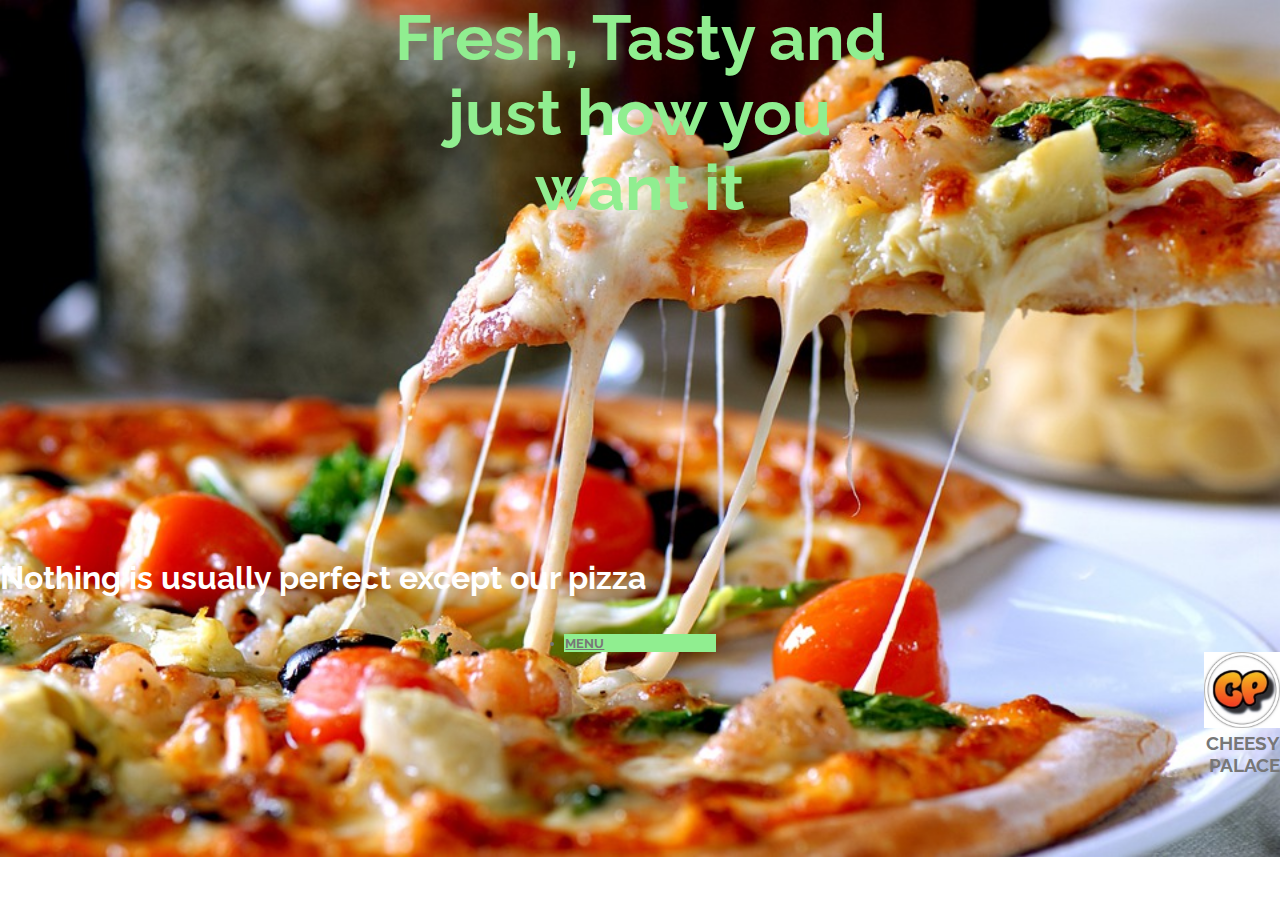
<file: index.html>
<!DOCTYPE html>
<html lang="en">

<head>
    <meta charset="UTF-8">
    <meta http-equiv="X-UA-Compatible" content="IE=edge">
    <meta name="viewport" content="width=device-width, initial-scale=1.0">
    <link href="css/styles.css" rel="stylesheet" type="text/css" media="all">
    <title>Chessy-Palace</title>
</head>

<body>
    <div class="box">
        <h1 id="color">Fresh, Tasty and <br>
            just how you <br> want it </h1>
    </div>

    <br>
    <h5>Nothing is usually perfect except our pizza</h5>
    <br><br>
    <button class="link">
        <ul>
            <li><a href="./html/menu.html">MENU</a></li>
        </ul>
    </button>

    <div class="logo">
        <img id="small" src="./Assets/logo.jpg" alt="#">
        <h3>CHEESY <br> PALACE</h3>
    </div>


</html>
</file>
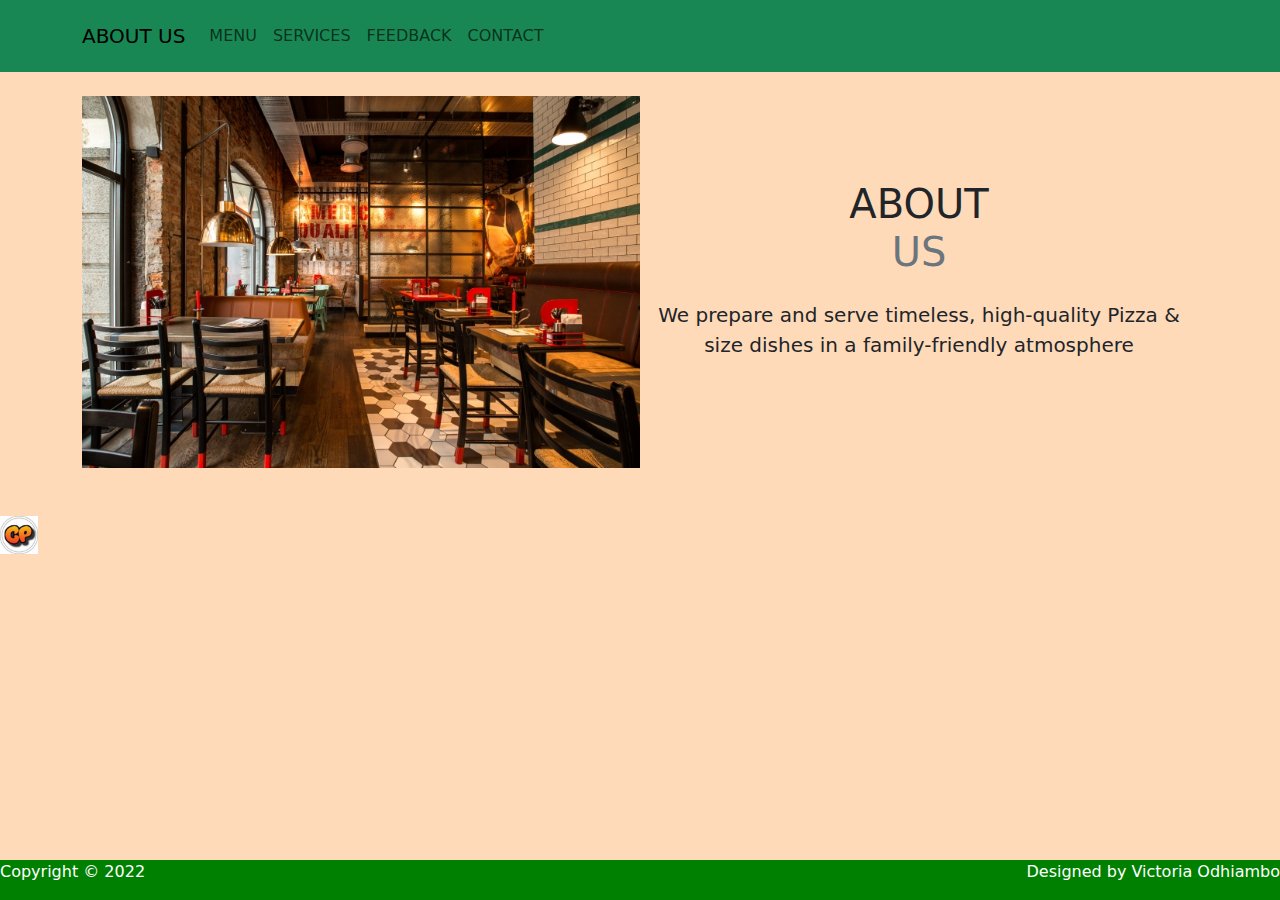
<file: html/About-us.html>
<!DOCTYPE html>
<html lang="en">

<head>
    <meta charset="UTF-8">
    <meta http-equiv="X-UA-Compatible" content="IE=edge">
    <meta name="viewport" content="width=device-width, initial-scale=1.0">
    <link rel="stylesheet" href="https://cdn.jsdelivr.net/npm/bootstrap@5.1.3/dist/css/bootstrap.min.css" />
    <link rel="stylesheet" href="https://cdn.jsdelivr.net/npm/bootstrap@5.1.3/dist/js/bootstrap.min.js" />
    <link rel="stylesheet" href="https://cdn.jsdelivr.net/npm/bootstrap-icons@1.3.0/font/bootstrap-icons.css">
    <link href="../css/about.css" rel="stylesheet" type="text/css" media="all" />
    <title>About Us</title>
</head>

<body>

    <nav class="navbar navbar-expand-lg navbar-success bg-success py-3 fixed-top">
        <div class="container">
            <a class="navbar-brand" href="About-us.html">ABOUT US</a>
            <button class="navbar-toggler" type="button" data-bs-toggle="collapse" data-bs-target="#navbarNavDropdown">
                <span class="navbar-toggler-icon bg-primary"></span>
            </button>

            <div class="collapse navbar-collapse" id="navbarNavDropdown">
                <ul class="navbar-nav">
                    <li class="nav-item active">
                        <a class="nav-link" href="menu.html">MENU</a>
                    </li>
                    <li class="nav-item">
                        <a class="nav-link" href="services.html">SERVICES</a>
                    </li>
                    <li class="nav-item">
                        <a class="nav-link" href="feedback.html">FEEDBACK</a>
                    </li>
                    <li class="nav-item">
                        <a class="nav-link" href="Contact-us.html">CONTACT </a>
                    </li>
                </ul>
            </div>
        </div>
    </nav>
    <br><br>


    <section class="bg-transparent text-dark p-5 text-center" text-sm-start>
        <div class="container">
            <div class="d-sm-flex align-items-center justify-content-between">
                <img class="img-fluid w-50" src="../Assets/About_Us.jpg" alt="#">
                <div>
                    <h1>ABOUT <br> <span class="text-secondary">US</span></h1>
                    <p class="lead my-4">
                        We prepare and serve timeless,
                        high-quality Pizza & size dishes in a family-friendly atmosphere
                    </p>

                </div>
            </div>
        </div>
    </section>

    <section>
        <div class="logo">
            <img id="logo" src="../Assets/logo.jpg" alt="">
        </div>
    </section>

    <footer>
        <p>Copyright &copy; 2022</p>
        <p>Designed by Victoria Odhiambo</p>
    </footer>
    <script src="https://cdn.jsdelivr.net/npm/bootstrap@5.0.2/dist/js/bootstrap.bundle.min.js"
        integrity="sha384-MrcW6ZMFYlzcLA8Nl+NtUVF0sA7MsXsP1UyJoMp4YLEuNSfAP+JcXn/tWtIaxVXM" crossorigin="anonymous">
    </script>
</body>



</html>
</file>
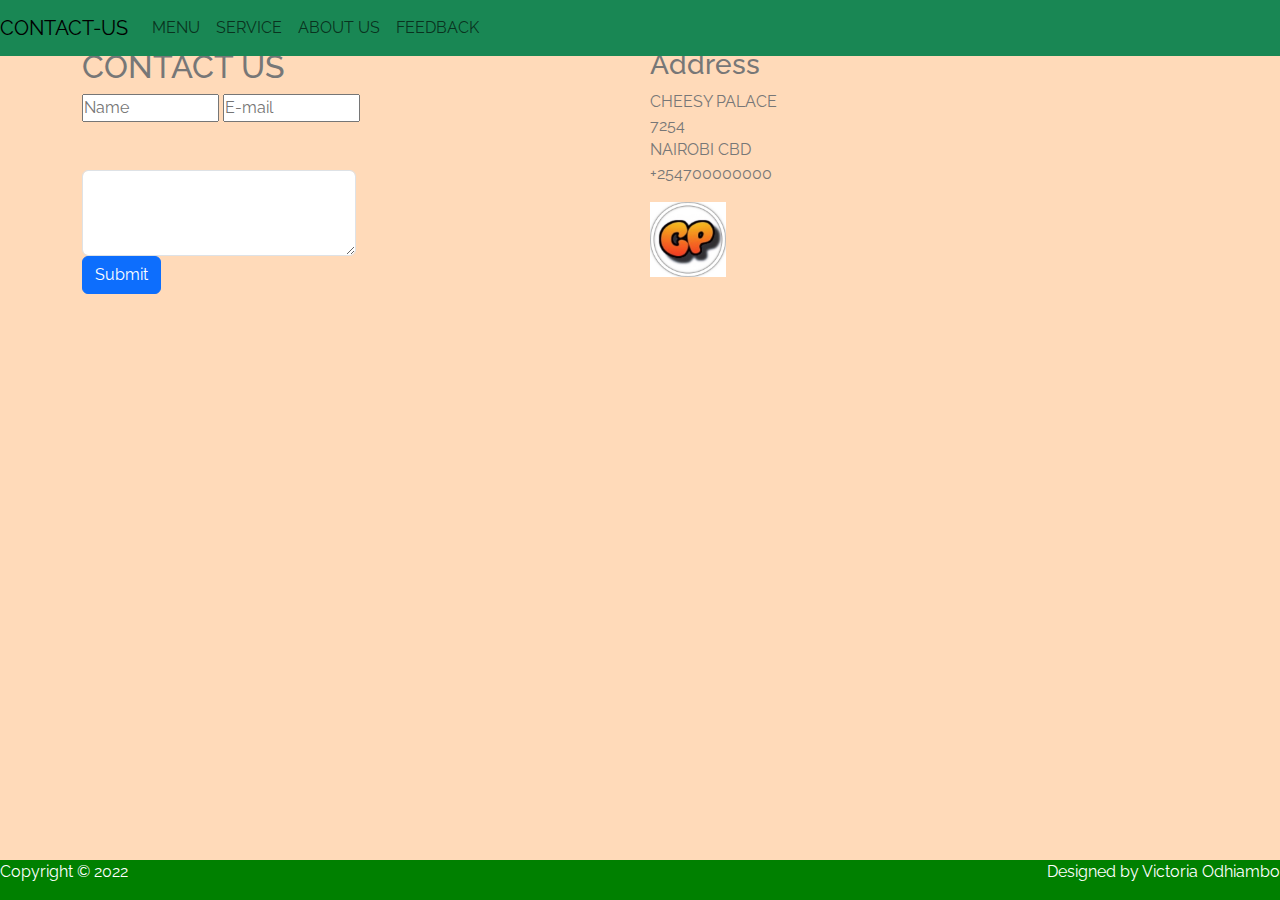
<file: html/Contact-us.html>
<!DOCTYPE html>
<html lang="en">

<head>
    <meta charset="UTF-8">
    <meta http-equiv="X-UA-Compatible" content="IE=edge">
    <meta name="viewport" content="width=device-width, initial-scale=1.0">
    <link rel="stylesheet" href="https://cdn.jsdelivr.net/npm/bootstrap@5.1.3/dist/css/bootstrap.min.css" />
    <link rel="stylesheet" href="https://cdn.jsdelivr.net/npm/bootstrap@5.1.3/dist/js/bootstrap.min.js" />
    <link rel="stylesheet" href="https://cdn.jsdelivr.net/npm/bootstrap-icons@1.3.0/font/bootstrap-icons.css">
    <link href="../css/contact.css" rel="stylesheet" type="text/css" media="all" />
    <title>Contact</title>
</head>

<body>
    <header>
        <nav class="navbar navbar-expand-lg navbar-success bg-success fixed-top">
            <a class="navbar-brand" href="Contact-us.html">CONTACT-US</a>
            <button class="navbar-toggler" type="button" data-bs-toggle="collapse" data-bs-target="#navbarNavDropdown">
                <span class="navbar-toggler-icon bg-primary"></span>
            </button>

            <div class="collapse navbar-collapse" id="navbarNavDropdown">
                <ul class="navbar-nav">
                    <li class="nav-item active">
                        <a class="nav-link" href="menu.html">MENU</a>
                    </li>
                    <li class="nav-item active">
                        <a class="nav-link" href="services.html">SERVICE</a>
                    </li>
                    <li class="nav-item">
                        <a class="nav-link" href="About-us.html">ABOUT US</a>
                    </li>
                    <li class="nav-item">
                        <a class="nav-link" href="feedback.html">FEEDBACK</a>
                    </li>
                </ul>
            </div>
        </nav>
    </header>
    <br> <br>

<section>

    <div class="container">
        <div class="box1">
            <h2>CONTACT US</h2>

            <form name="contact-form">

                <input type="text" class="input w-25" name="NAME" id="Name" placeholder="Name">


                <input type="email" class="input w-25" name="EMAIL" id="email" placeholder="E-mail">

                <div class="form-group has-feedback mt-5">
                    <textarea class="form-control textarea input w-50" rows="3" name="MESSAGE" id="Message"
                        placeholder="Your message here...">
                    </textarea>
                </div>
                <button type="submit" id="submitButton" class="btn btn-primary">Submit</button>
            </form>
        </div>



        <div class="box2">
            <h3>Address</h3>
            <p>
                CHEESY PALACE <br>
                7254 <br>
                NAIROBI CBD <br>
                +254700000000
            </p>
            <div class="logo">
                <img id="logo" src="../Assets/logo.jpg" alt="">
            </div>
            <br> <br> <br>
        </div>

    </div>

</section>
    <footer>
        <p>Copyright &copy; 2022</p>
        <p>Designed by Victoria Odhiambo</p>
    </footer>

    <script src="https://cdn.jsdelivr.net/npm/bootstrap@5.0.2/dist/js/bootstrap.bundle.min.js"
        integrity="sha384-MrcW6ZMFYlzcLA8Nl+NtUVF0sA7MsXsP1UyJoMp4YLEuNSfAP+JcXn/tWtIaxVXM" crossorigin="anonymous">
    </script>
</body>

</html>
</file>
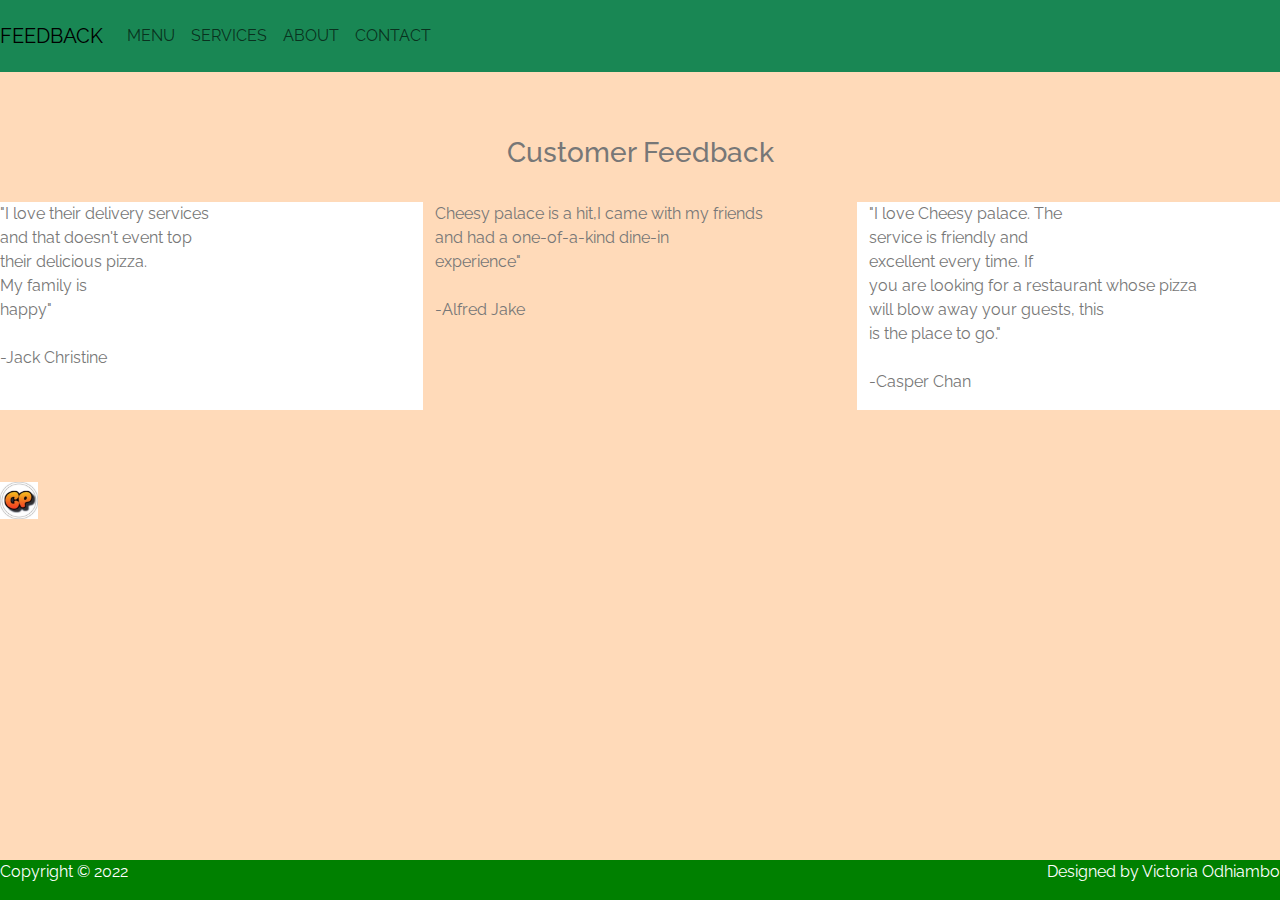
<file: html/feedback.html>
<!DOCTYPE html>
<html lang="en">

<head>
  <meta charset="UTF-8">
  <meta http-equiv="X-UA-Compatible" content="IE=edge">
  <meta name="viewport" content="width=device-width, initial-scale=1.0">
  <link rel="stylesheet" href="https://cdn.jsdelivr.net/npm/bootstrap@5.1.3/dist/css/bootstrap.min.css" />
  <link rel="stylesheet" href="https://cdn.jsdelivr.net/npm/bootstrap@5.1.3/dist/js/bootstrap.min.js" />
  <link rel="stylesheet" href="https://cdn.jsdelivr.net/npm/bootstrap-icons@1.3.0/font/bootstrap-icons.css">
  <link href="../css/feedback.css" rel="stylesheet" type="text/css" media="all" />
  <title>feedback</title>
</head>

<body>

  <nav class="navbar navbar-expand-lg navbar-success bg-success py-3 fixed-top">
    <a class="navbar-brand" href="feedback.html">FEEDBACK</a>
    <button class="navbar-toggler" type="button" data-bs-toggle="collapse" data-bs-target="#navbarNavDropdown">
      <span class="navbar-toggler-icon bg-primary"></span>
    </button>

    <div class="collapse navbar-collapse" id="navbarNavDropdown">
      <ul class="navbar-nav">
        <li class="nav-item active">
          <a class="nav-link" href="menu.html">MENU</a>
        </li>
        <li class="nav-item">
          <a class="nav-link" href="services.html">SERVICES</a>
        </li>
        <li class="nav-item">
          <a class="nav-link" href="About-us.html">ABOUT</a>
        </li>
        <li class="nav-item">
          <a class="nav-link" href="Contact-us.html">CONTACT </a>
        </li>
      </ul>
    </div>
  </nav>
  <br> <br>

  <section>
    <div class="DDP row g-4">
      <h3>Customer Feedback</h3>
      <div id="box1" class="design col-sm-4">
        <p>"I love their delivery services <br> and that doesn't event top <br>
          their delicious pizza. <br> My family is <br> happy"
          <br><br>
          -Jack Christine
        </p>
      </div>
      <br>
      <div id="box2" class="col-sm-4">
        <p>Cheesy palace is a hit,I came with my friends <br>
          and had a one-of-a-kind dine-in <br> experience"
          <br><br>
          -Alfred Jake
        </p>
      </div>
      <br>
      <div id="box3" class="col-sm-4">
        <p>"I love Cheesy palace. The <br> service is friendly and <br> excellent every time.
          If <br> you are looking for a restaurant whose pizza <br> will blow away
          your guests, this <br> is the place to go."
          <br><br>
          -Casper Chan
        </p>
      </div>
    </div>
    <br><br><br>
    <div class="logo">
      <img id="logo" src="../Assets/logo.jpg" alt="">
    </div>
    <br> <br>
  </section>
  <footer>
    <p>Copyright &copy; 2022</p>
    <p>Designed by Victoria Odhiambo</p>
  </footer>
  <script src="https://cdn.jsdelivr.net/npm/bootstrap@5.0.2/dist/js/bootstrap.bundle.min.js"
    integrity="sha384-MrcW6ZMFYlzcLA8Nl+NtUVF0sA7MsXsP1UyJoMp4YLEuNSfAP+JcXn/tWtIaxVXM" crossorigin="anonymous">
  </script>
</body>

</html>
</file>
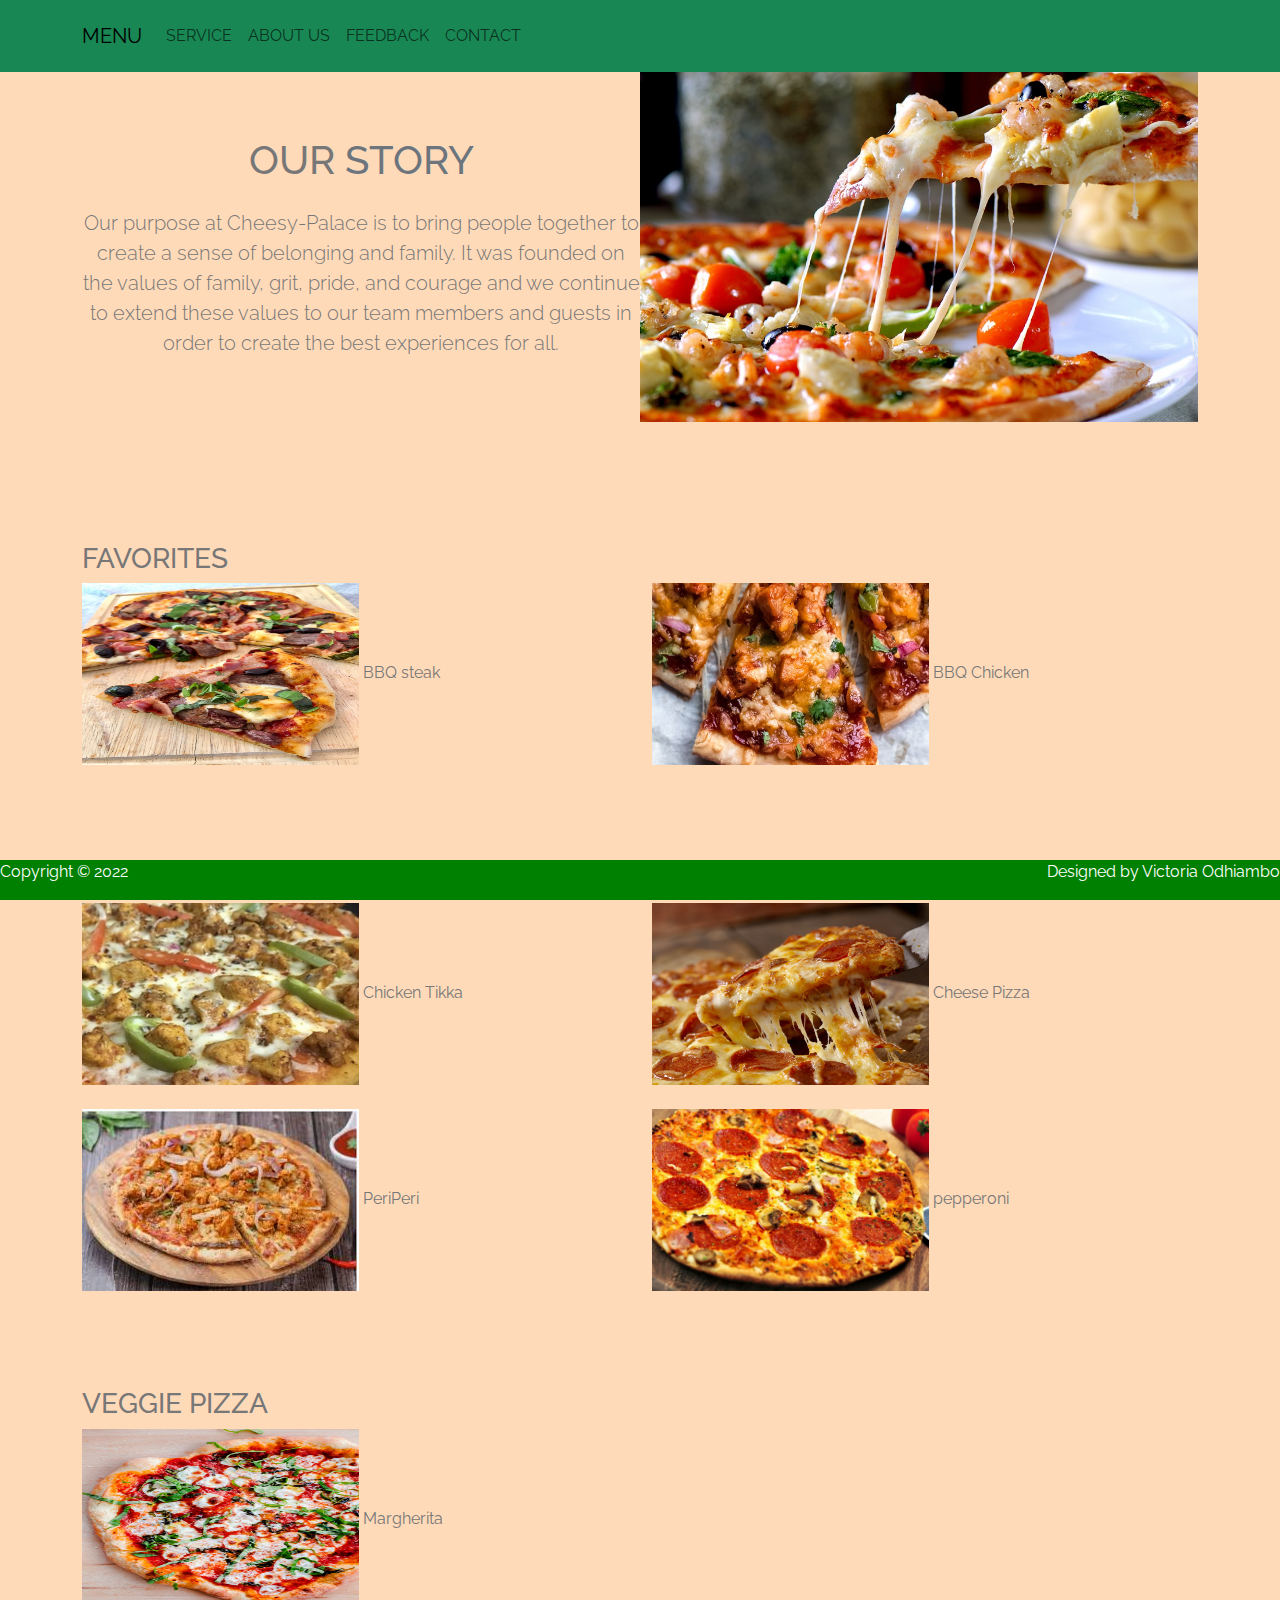
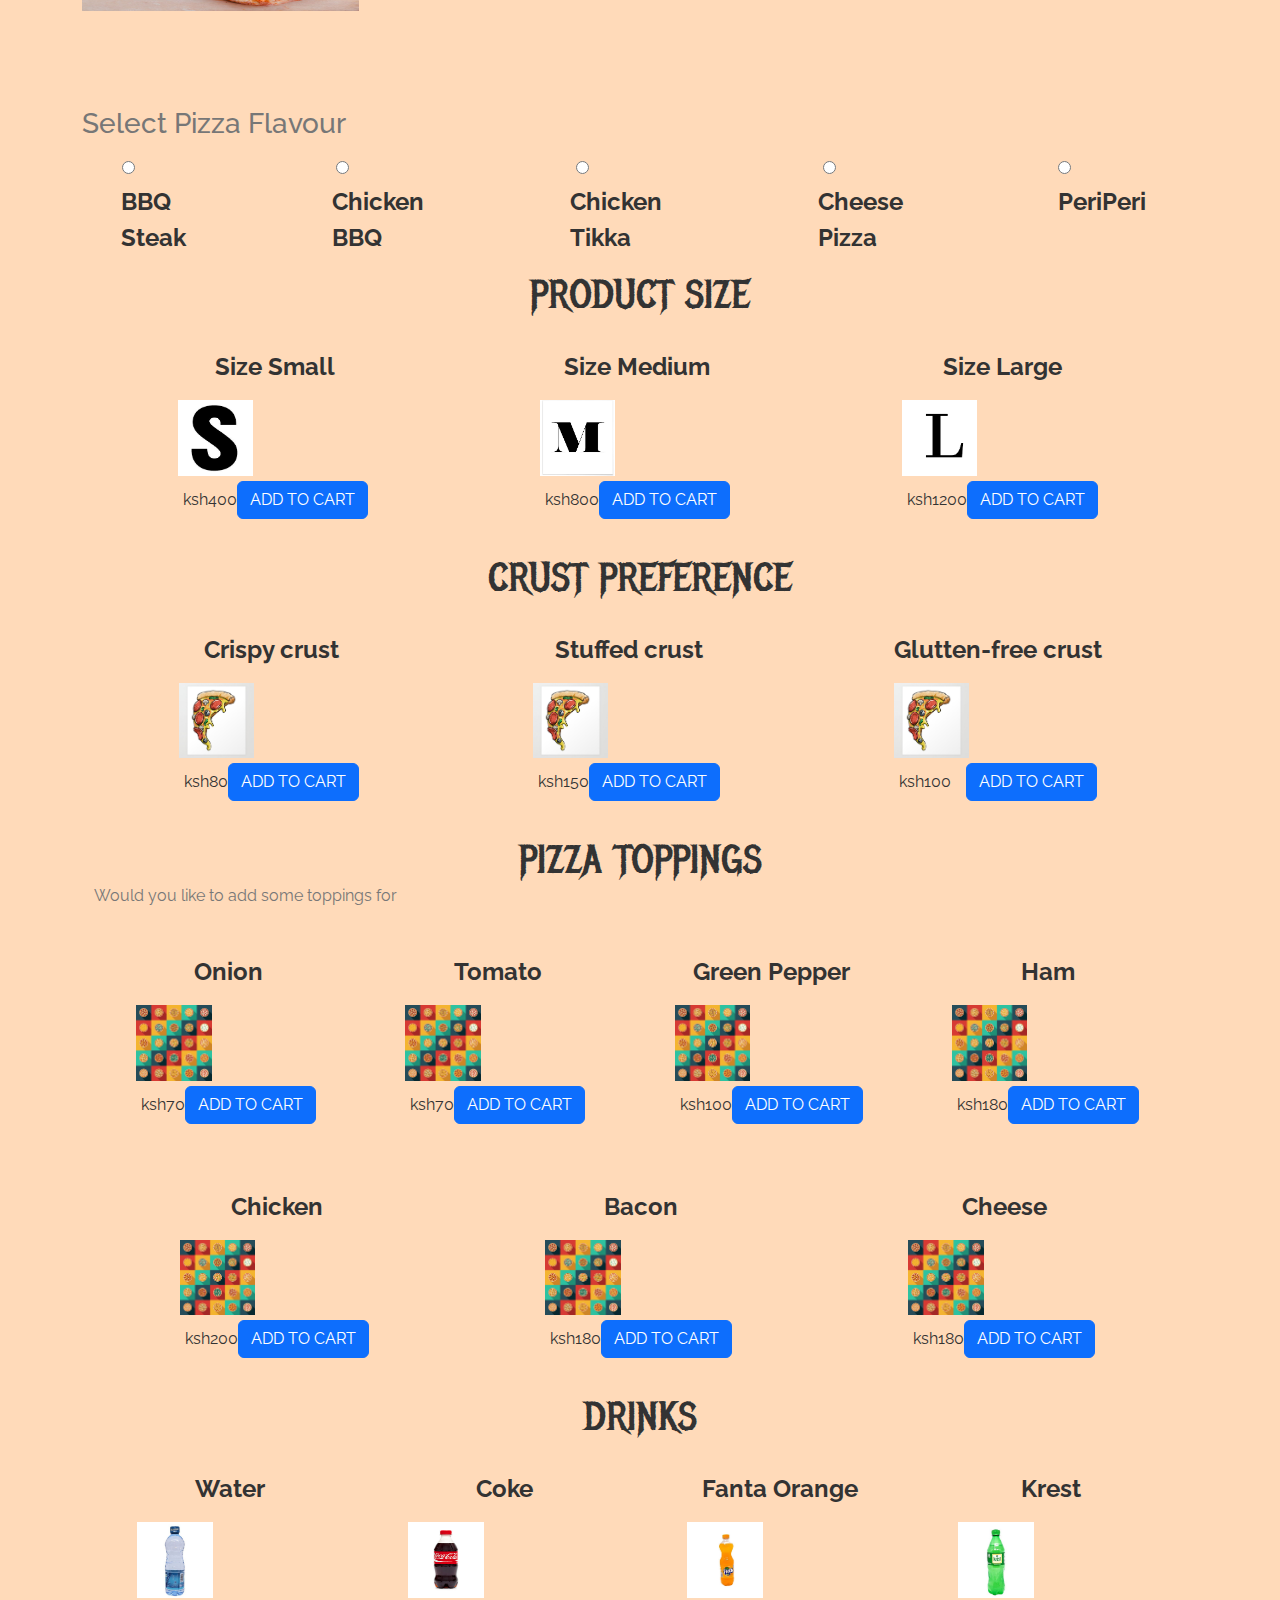
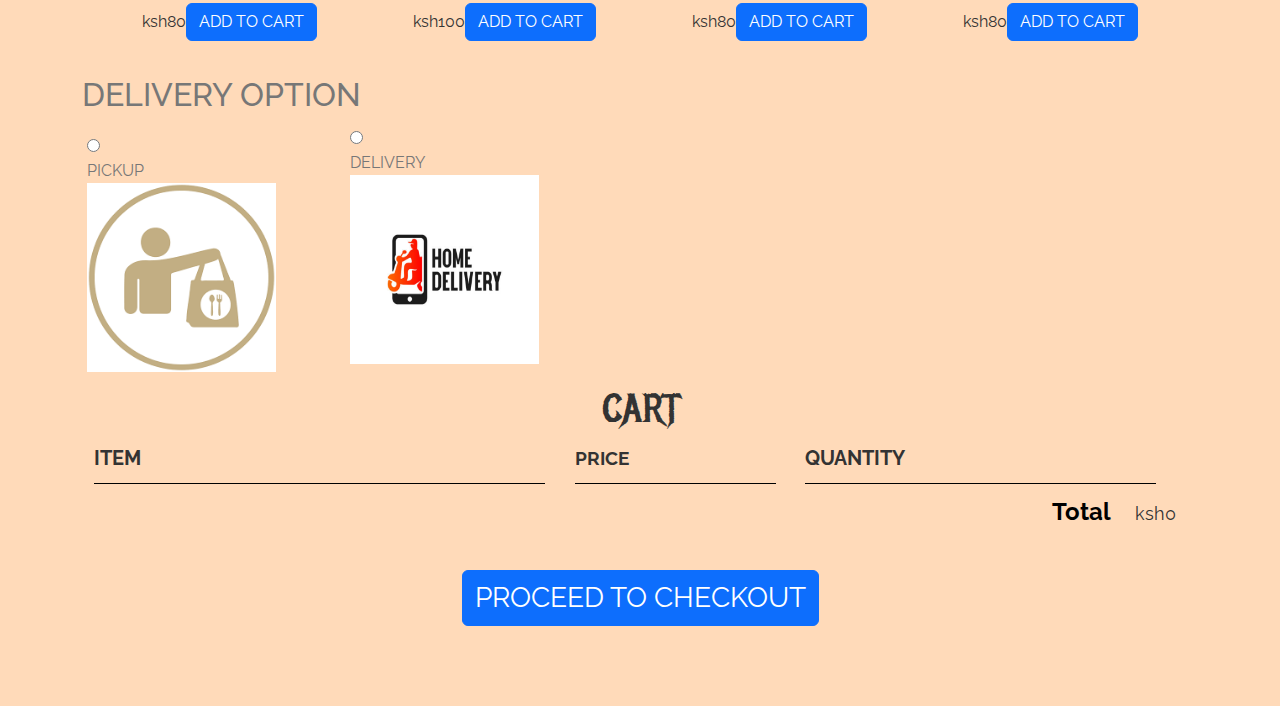
<file: html/menu.html>
<!DOCTYPE html>
<html lang="en">

<head>
    <meta charset="UTF-8" />
    <meta http-equiv="X-UA-Compatible" content="IE=edge" />
    <meta name="viewport" content="width=device-width, initial-scale=1.0" />
    <link rel="stylesheet" href="https://cdn.jsdelivr.net/npm/bootstrap@5.1.3/dist/css/bootstrap.min.css" />
    <link rel="stylesheet" href="https://cdn.jsdelivr.net/npm/bootstrap@5.1.3/dist/js/bootstrap.min.js" />
    <link rel="stylesheet" href="https://cdn.jsdelivr.net/npm/bootstrap-icons@1.3.0/font/bootstrap-icons.css">
    <link href="../css/menu.css" rel="stylesheet" type="text/css" media="all" />
    <title>Menu</title>
</head>

<body>
    <!-- Navigation Bar -->
    <nav class="navbar navbar-expand-lg navbar-success bg-success py-3 fixed-top">
       <div class="container">
        <a class="navbar-brand" href="menu.html">MENU</a>
        <button class="navbar-toggler" type="button" data-bs-toggle="collapse" data-bs-target="#navbarNavDropdown">
            <span class="navbar-toggler-icon bg-primary"></span>
        </button>
        <div class="collapse navbar-collapse" id="navbarNavDropdown">
            <ul class="navbar-nav">
                <li class="nav-item active">
                    <a class="nav-link" href="services.html">SERVICE</a>
                </li>
                <li class="nav-item">
                    <a class="nav-link" href="About-us.html">ABOUT US</a>
                </li>
                <li class="nav-item">
                    <a class="nav-link" href="feedback.html">FEEDBACK</a>
                </li>
                <li class="nav-item">
                    <a class="nav-link" href="Contact-us.html">CONTACT </a>
                </li>
            </ul>
       
        </div>
    </div>
    </nav>



    <!-- show-case -->
    <section class="bg-transparent text-dark p-5 text-center" text-sm-start>
        <div class="container">
            <div class="d-sm-flex align-items-center justify-content-between">
                <div>
                    <h1> <br>  OUR <span class="text-secondary">STORY </span></h1>
                    <p class="lead my-4">
                        Our purpose at Cheesy-Palace is to bring people together to create a sense of belonging and
                        family.
                        It was founded on the values of family, grit, pride, and courage
                        and we continue to extend these values to our team members and guests in order to create the
                        best experiences for all.
                    </p>

                </div>
                <img class="img-fluid w-50 d-none d-sm-block" src="../Assets/Pizza_front.jpg" alt="#">
            </div>
    </section>
    <br><br><br>
    <div class=" container">
        <!-- Stack the columns on mobile by making one full-width and the other half-width -->
        <div class="pos row">
            <h3>FAVORITES</h3>
            <div class="loli col-12 col-md-6">
                <img src="../Assets/Menu/BbqSteak.jpg" alt="">
                <span>BBQ steak</span> <br> <br></div>
            <div class="loli col-6 col-md-6">
                <img src="../Assets/Menu/BbqChicken.jpg" alt="">
                <span>BBQ Chicken</span><br> <br></div>
        </div>
        <br><br><br>

        <!-- Columns start at 50% wide on mobile and bump up to 33.3% wide on desktop -->
        <div class="pos row">
            <h3>MOST POPULAR</h3>
            <div class="loli col">
                <img src="../Assets/Menu/Chicken_Tikka.jpg" alt="">
                <span>Chicken Tikka</span> <br> <br></div>
            <div class="loli col">
                <img src="../Assets/Menu/Cheese_Pizza.jpg" alt="">
                <span>Cheese Pizza</span> <br> <br></div>

            <div class="w-100"></div>
            <div class="loli col">
                <img src="../Assets/Menu/Peri-peri.jpeg" alt="">
                <span>PeriPeri</span><br> <br></div>
            <div class="loli col">
                <img src="../Assets/Menu/Pepperoni.jpeg" alt="">
                <span>pepperoni</span> <br> <br></div>
        </div>
        <br><br><br>

        <!-- Veggie Pizza -->
        <div class="pos row">
            <h3>VEGGIE PIZZA</h3>
            <div class="loli col">
                <img src="../Assets/Menu/Margherita-Veggie_pizza.jpg" alt="">
                <span>Margherita</span><br> <br>
            </div>
        </div>
        <br><br><br>
        <div class="form-group">
            <div class="order">
                <h3>Select Pizza Flavour</h3>
                <div class="shop-items">
                    <div class="row">
                        <div class="col-lg-3">
                            <label class='radiolabel shop-item-title'>
                                <input type="radio" name="pizza" required="yes" value="BBQ Steak" />BBQ Steak</label>
                        </div>
                    </div>
                    <div class="row">
                        <div class="col-lg-3">
                            <label class='radiolabel shop-item-title'>
                                <input type="radio" name="pizza" value="Chicken BBQ" />Chicken BBQ</label>
                        </div>
                    </div>
                    <div class="row">
                        <div class="col-lg-3">
                            <label class='radiolabel shop-item-title'>
                                <input type="radio" name="pizza" value="Chicken Tikka" />Chicken Tikka</label>
                        </div>
                    </div>
                    <div class="row">
                        <div class="col-lg-3">
                            <label class='radiolabel shop-item-title'>
                                <input type="radio" name="pizza" value="Cheese Pizza" />Cheese Pizza</label>
                        </div>
                    </div>
                    <div class="row">
                        <div class="col-lg-3">
                            <label class='radiolabel shop-item-title'>
                                <input type="radio" name="pizza" value="PeriPeri" />PeriPeri</label>
                        </div>
                    </div>

                </div>

            </div>
        </div>
        <section class="container content-section">
            <h2 class="section-header">PRODUCT SIZE</h2>
            <div class="shop-items">
                <div class="shop-item">
                    <span class="shop-item-title" id="size">Size Small</span>
                    <img class="shop-item-image" id="img-size" src="../Assets/Menu/Product_variants/small.png" alt="#">
                    <div class="shop-item-details">
                        <span class="shop-item-price">ksh400</span>
                        <button class="btn btn-primary shop-item-button" id="try" type="button">ADD TO CART</button>
                    </div>
                </div>
                <div class="shop-item">
                    <span class="shop-item-title">Size Medium</span>
                    <img class="shop-item-image" id="img-size" src="../Assets/Menu/Product_variants/medium.jpg" alt="#">
                    <div class="shop-item-details">
                        <span class="shop-item-price">ksh800</span>
                        <button class="btn btn-primary shop-item-button" type="button">ADD TO CART</button>
                    </div>
                </div>
                <div class="shop-item">
                    <span class="shop-item-title">Size Large</span>
                    <img class="shop-item-image" id="img-size" src="../Assets/Menu/Product_variants/large.png" alt="#">
                    <div class="shop-item-details">
                        <span class="shop-item-price">ksh1200</span>
                        <button class="btn btn-primary shop-item-button" type="button">ADD TO CART</button>
                    </div>
                </div>
            </div>
        </section>
        <section class="container content-section">
            <h2 class="section-header">CRUST PREFERENCE</h2>
            <div class="shop-items">
                <div class="shop-item">
                    <span class="shop-item-title">Crispy crust</span>
                    <img class="shop-item-image" id="img-size" src="../Assets/Menu/Crust.jpg" alt="#">
                    <div class="shop-item-details">
                        <span class="shop-item-price">ksh80</span>
                        <button class="btn btn-primary shop-item-button" type="button">ADD TO CART</button>
                    </div>
                </div>
                <div class="shop-item">
                    <span class="shop-item-title">Stuffed crust</span>
                    <img class="shop-item-image" id="img-size" src="../Assets/Menu/Crust.jpg" alt="#">
                    <div class="shop-item-details">
                        <span class="shop-item-price">ksh150</span>
                        <button class="btn btn-primary shop-item-button" type="button">ADD TO CART</button>
                    </div>
                </div>
                <div class="shop-item">
                    <span class="shop-item-title">Glutten-free crust</span>
                    <img class="shop-item-image" id="img-size" src="../Assets/Menu/Crust.jpg" alt="#">
                    <div class="shop-item-details">
                        <span class="shop-item-price">ksh100</span>
                        <button class="btn btn-primary shop-item-button" type="button">ADD TO CART</button>
                    </div>
                </div>
            </div>
        </section>
        <section class="container content-section">
            <h2 class="section-header">PIZZA TOPPINGS</h2>
            <p id="p">Would you like to add some toppings for</p>
            <div class="shop-items">
                <div class="shop-item">
                    <span class="shop-item-title">Onion</span>
                    <img class="shop-item-image" id="img-size" src="../Assets/Menu/Toppings.jpg" alt="#">
                    <div class="shop-item-details">
                        <span class="shop-item-price">ksh70</span>
                        <button class="btn btn-primary shop-item-button" type="button">ADD TO CART</button>
                    </div>
                </div>
                <div class="shop-item">
                    <span class="shop-item-title">Tomato</span>
                    <img class="shop-item-image" id="img-size" src="../Assets/Menu/Toppings.jpg" alt="#">
                    <div class="shop-item-details">
                        <span class="shop-item-price">ksh70</span>
                        <button class="btn btn-primary shop-item-button" type="button">ADD TO CART</button>
                    </div>
                </div>
                <div class="shop-item">
                    <span class="shop-item-title">Green Pepper</span>
                    <img class="shop-item-image" id="img-size" src="../Assets/Menu/Toppings.jpg" alt="#">
                    <div class="shop-item-details">
                        <span class="shop-item-price">ksh100</span>
                        <button class="btn btn-primary shop-item-button" type="button">ADD TO CART</button>
                    </div>
                </div>
                <div class="shop-item">
                    <span class="shop-item-title">Ham</span>
                    <img class="shop-item-image" id="img-size" src="../Assets/Menu/Toppings.jpg" alt="#">
                    <div class="shop-item-details">
                        <span class="shop-item-price">ksh180</span>
                        <button class="btn btn-primary shop-item-button" type="button">ADD TO CART</button>
                    </div>
                </div>
                <div class="shop-item">
                    <span class="shop-item-title">Chicken</span>
                    <img class="shop-item-image" id="img-size" src="../Assets/Menu/Toppings.jpg" alt="#">
                    <div class="shop-item-details">
                        <span class="shop-item-price">ksh200</span>
                        <button class="btn btn-primary shop-item-button" type="button">ADD TO CART</button>
                    </div>
                </div>
                <div class="shop-item">
                    <span class="shop-item-title">Bacon</span>
                    <img class="shop-item-image" id="img-size" src="../Assets/Menu/Toppings.jpg" alt="#">
                    <div class="shop-item-details">
                        <span class="shop-item-price">ksh180</span>
                        <button class="btn btn-primary shop-item-button" type="button">ADD TO CART</button>
                    </div>
                </div>
                <div class="shop-item">
                    <span class="shop-item-title">Cheese</span>
                    <img class="shop-item-image" id="img-size" src="../Assets/Menu/Toppings.jpg" alt="#">
                    <div class="shop-item-details">
                        <span class="shop-item-price">ksh180</span>
                        <button class="btn btn-primary shop-item-button" type="button">ADD TO CART</button>
                    </div>
                </div>
            </div>
        </section>
        <section class="container content-section">
            <h2 class="section-header">DRINKS</h2>
            <div class="shop-items">
                <div class="shop-item">
                    <span class="shop-item-title">Water</span>
                    <img class="shop-item-image" id="img-size" alt="#" src="../Assets/Menu/Drinks/Water_500ml.jpg">
                    <div class="shop-item-details">
                        <span class="shop-item-price">ksh80</span>
                        <button class="btn btn-primary shop-item-button" type="button">ADD TO CART</button>
                    </div>
                </div>
                <div class="shop-item">
                    <span class="shop-item-title">Coke</span>
                    <img class="shop-item-image" id="img-size" alt="#" src="../Assets/Menu/Drinks/Coke_500ml.jpg">
                    <div class="shop-item-details">
                        <span class="shop-item-price">ksh100</span>
                        <button class="btn btn-primary shop-item-button" type="button">ADD TO CART</button>
                    </div>
                </div>
                <div class="shop-item">
                    <span class="shop-item-title">Fanta Orange</span>
                    <img class="shop-item-image" id="img-size" alt="#"
                        src="../Assets/Menu/Drinks/fanta-orange-500ml.jpg">
                    <div class="shop-item-details">
                        <span class="shop-item-price">ksh80</span>
                        <button class="btn btn-primary shop-item-button" type="button">ADD TO CART</button>
                    </div>
                </div>
                <div class="shop-item">
                    <span class="shop-item-title">Krest</span>
                    <img class="shop-item-image" id="img-size" alt="#" src="../Assets/Menu/Drinks/Krest_500ml.jpg">
                    <div class="shop-item-details">
                        <span class="shop-item-price">ksh80</span>
                        <button class="btn btn-primary shop-item-button" type="button">ADD TO CART</button>
                    </div>
                </div>
            </div>
        </section>

        <section>
            <h2 class="shop-item-tittle">DELIVERY OPTION</h2>
            <div class="delivery-option">
                <div class="row">
                    <div class="col-md-3">
                        <input type="radio" name="delivery" id="pick"><label for="pick">PICKUP</label>
                        <img id="size" src="../Assets/Delivery/pick.png" alt="">
                    </div>
                </div>
                <div class="row">
                    <div class="col-md-3">
                        <input type="radio" name="delivery" id="deliver"><label for="pick">DELIVERY</label>
                        <img id="size" src="../Assets/Delivery/Delivery.jpg" alt="">
                    </div>
                    <p id="delivery"></p>
                </div>
                <br> <br>
        </section>

        <section class="container content-section">

            <h2 class="section-header">CART</h2>
            <div class="cart-row">
                <span class="cart-item cart-header cart-column">ITEM</span>
                <span class="cart-price cart-header cart-column">PRICE</span>
                <span class="cart-quantity cart-header cart-column">QUANTITY</span>
            </div>
            <div class="cart-items">
            </div>
            <div class="cart-total">
                <strong class="cart-total-title">Total</strong>
                <span class="cart-total-price">ksh0</span>
            </div>

            <p id="pizzaselection">

            </p>
            <button class="btn btn-primary btn-checkout" id="proceed" type="button">PROCEED TO CHECKOUT</button>


        </section>


    <footer>
        <p>Copyright &copy; 2022</p>
        <p>Designed by Victoria Odhiambo</p>
    </footer>
    <script src="https://cdn.jsdelivr.net/npm/bootstrap@5.0.2/dist/js/bootstrap.bundle.min.js"
        integrity="sha384-MrcW6ZMFYlzcLA8Nl+NtUVF0sA7MsXsP1UyJoMp4YLEuNSfAP+JcXn/tWtIaxVXM" crossorigin="anonymous">
    </script>
    <script src="../js/scripts.js"></script>


</body>

</html>
</file>
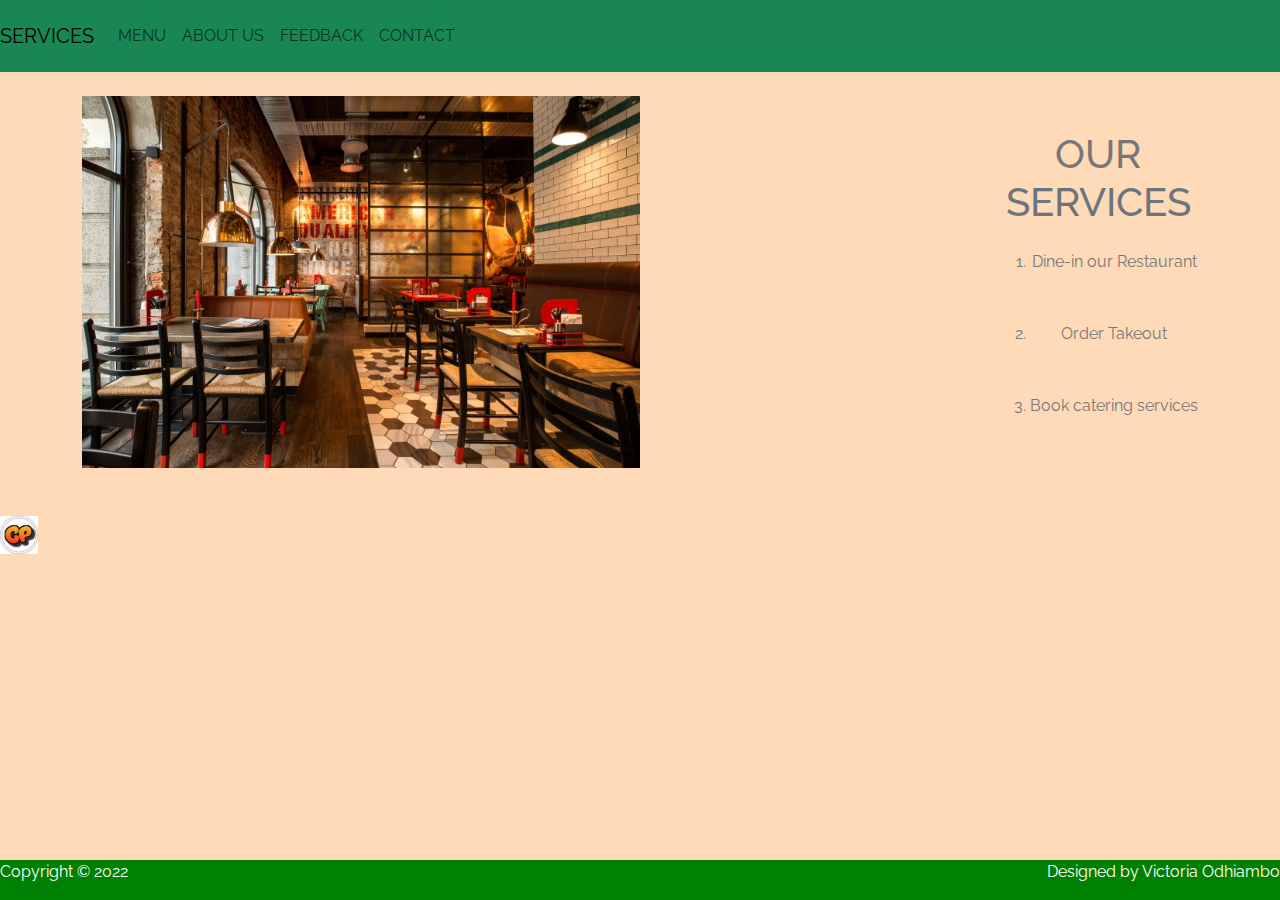
<file: html/services.html>
<!DOCTYPE html>
<html lang="en">

<head>
  <meta charset="UTF-8">
  <meta http-equiv="X-UA-Compatible" content="IE=edge">
  <meta name="viewport" content="width=device-width, initial-scale=1.0">
  <link rel="stylesheet" href="https://cdn.jsdelivr.net/npm/bootstrap@5.1.3/dist/css/bootstrap.min.css" />
  <link rel="stylesheet" href="https://cdn.jsdelivr.net/npm/bootstrap@5.1.3/dist/js/bootstrap.min.js" />
  <link rel="stylesheet" href="https://cdn.jsdelivr.net/npm/bootstrap-icons@1.3.0/font/bootstrap-icons.css">
  <link href="../css/services.css" rel="stylesheet" type="text/css" media="all">
  <title>Services</title>
</head>

<body>
  <nav class="navbar navbar-expand-lg navbar-success bg-success py-3 fixed-top">
    <a class="navbar-brand" href="services.html">SERVICES</a>
    <button class="navbar-toggler" type="button" data-bs-toggle="collapse" data-bs-target="#navbarNavDropdown">
      <span class="navbar-toggler-icon bg-primary"></span>
    </button>

    <div class="collapse navbar-collapse" id="navbarNavDropdown">
      <ul class="navbar-nav">
        <li class="nav-item active">
          <a class="nav-link" href="menu.html">MENU</a>
        </li>
        <li class="nav-item">
          <a class="nav-link" href="About-us.html">ABOUT US</a>
        </li>
        <li class="nav-item">
          <a class="nav-link" href="feedback.html">FEEDBACK</a>
        </li>
        <li class="nav-item">
          <a class="nav-link" href="Contact-us.html">CONTACT </a>
        </li>
      </ul>
    </div>
  </nav>
  <br> <br>

  <section class="bg-transparent text-dark p-5 text-center" text-sm-start>
    <div class="container">
      <div class="d-sm-flex align-items-center justify-content-between">
        <img class="img-fluid w-50" src="../Assets/About_Us.jpg" alt="#">
        <div>
          <h1>OUR <br> <span class="text-secondary">SERVICES</span></h1>
          <p class="lead my-4">
            <ol>
              <li>Dine-in our Restaurant</li>
              <br> <br>
              <li>Order Takeout</li>
              <br> <br>
              <li>Book catering services</li>
            </ol>
          </p>
          </p>

        </div>
      </div>
    </div>
  </section>

  <section>
    <div class="logo">
      <img id="logo" src="../Assets/logo.jpg" alt="">
    </div>
  </section>


  <footer>
    <p>Copyright &copy; 2022</p>
    <p>Designed by Victoria Odhiambo</p>
  </footer>

  <script src="https://cdn.jsdelivr.net/npm/bootstrap@5.0.2/dist/js/bootstrap.bundle.min.js"
    integrity="sha384-MrcW6ZMFYlzcLA8Nl+NtUVF0sA7MsXsP1UyJoMp4YLEuNSfAP+JcXn/tWtIaxVXM" crossorigin="anonymous">
  </script>
</body>

</html>
</file>
<file: css/styles.css>
@import url('https://fonts.googleapis.com/css?family=Raleway:300,400,700');
@import url("https://fonts.googleapis.com/css?family=Metal+Mania");

@font-face {
    font-family: "Booter - Zero Zero";
    src: url("Fonts/Booter - Zero Zero.woff") format("woff"),
         url("Fonts/Booter - Zero Zero.woff2") format("woff2");
    font-weight: normal;
    font-style: normal;
}

*{ padding: 0%;
    margin: 0%;
    box-sizing: border-box;
    font-family: Raleway;
    color: #777;
}

body{
    background-image: url("../Assets/Pizza_front.jpg");
    background-repeat: no-repeat;
    background-size: cover;
}

.box{
    position: relative;
    color: lightgreen;
     font-size: xx-large;
    font-style: bold ;
    height: 60vh;
    text-align: center;
    margin: auto;
}

#color{
    color: lightgreen;
}

.logo{
    text-align: right;
    color: white;
}

#small{
    width: 2cm;
    height: 2cm;
}

h5{
    color: white;
    font-size: xx-large;
}

.link{
    text-decoration: none;
    width: 4cm;
    background-color: lightgreen;
    border: 1px solid lightgreen;
    font-style: bold;
    font-weight: bolder;
    margin : auto;
    text-align: center;
    display:flex;
    color: black;
}
</file>
<file: css/about.css>
@import url('https://fonts.googleapis.com/css?family=Raleway:300,400,700');
@import url("https://fonts.googleapis.com/css?family=Metal+Mania");

@font-face {
    font-family: "Booter - Zero Zero";
    src: url("Fonts/Booter - Zero Zero.woff") format("woff"),
        url("Fonts/Booter - Zero Zero.woff2") format("woff2");
    font-weight: normal;
    font-style: normal;
}

* {
    padding: 0%;
    margin: 0%;
    box-sizing: border-box;
}

body {
    background-color: peachpuff;
}

.box {
    display: grid;
    grid-template-columns: 1fr 1fr;
    grid-gap: 20px;
}

.box1 {

    left: 10%;
    width: 50%;
    height: 50%;
    text-align: center;
    margin-top: 20%;

}

.box2 {
    align-items: center;
    margin-left: 20%;
    width: 80%;
    height: 100%;
    margin-top: 5%;
}

#logo {
    width: 1cm;
    height: 1cm;
    align-items: center;
}

footer {
    display: flex;
    justify-content: space-between;
    color: white;
    position: fixed;
    left: 0;
    bottom: 0;
    width: 100%;
    background-color: green;
    color: white;
    text-align: center;
}

footer p {
    color: white;
}
</file>
<file: css/contact.css>
@import url('https://fonts.googleapis.com/css?family=Raleway:300,400,700');
@import url("https://fonts.googleapis.com/css?family=Metal+Mania");

@font-face {
    font-family: "Booter - Zero Zero";
    src: url("Fonts/Booter - Zero Zero.woff") format("woff"),
        url("Fonts/Booter - Zero Zero.woff2") format("woff2");
    font-weight: normal;
    font-style: normal;
}

* {
    padding: 0%;
    margin: 0%;
    box-sizing: border-box;
    font-family: Raleway;
    color: #777;
}

body {
    background-color: peachpuff;
    background-image: url("https://thumbs.dreamstime.com/b/delicious-pizza-ingredients-white-wooden-background-copy-space-158366780.jpg");
    background-repeat: no-repeat;
    background-size: cover;
}

.box {
    margin-bottom: 10%;
}

#logo {
    width: 2cm;
    height: 2cm;
    align-items: center;
    margin: auto;
}

.container{
    display: grid;
    grid-template-columns: 1fr 1fr;
    grid-gap: 20px;
}

footer  { display: flex;
justify-content: space-between;
    color: white;
    position: fixed;
    left: 0;
    bottom: 0;
    width: 100%;
    background-color:green;
    color: white;
    text-align: center;
}
footer p{
    color: white;
}
</file>
<file: css/feedback.css>
@import url('https://fonts.googleapis.com/css?family=Raleway:300,400,700');
@import url("https://fonts.googleapis.com/css?family=Metal+Mania");

@font-face {
    font-family: "Booter - Zero Zero";
    src: url("Fonts/Booter - Zero Zero.woff") format("woff"),
        url("Fonts/Booter - Zero Zero.woff2") format("woff2");
    font-weight: normal;
    font-style: normal;
}

* {
    padding: 0%;
    margin: 0%;
    box-sizing: border-box;
    font-family: Raleway;
    color: #777;
}

body {
    background-color: peachpuff;
}

.DDP {
    margin-top: 5%;
}

#logo {
    width: 1cm;
    height: 1cm;
    align-items: center;
    margin: auto;
}

h3 {
    text-align: center;

}

#box1 {
    background-color: white;
}


#box3 {

    background-color: white;
}

footer {
    display: flex;
    justify-content: space-between;
    color: white;
    position: fixed;
    left: 0;
    bottom: 0;
    width: 100%;
    background-color: green;
    color: white;
    text-align: center;
}

footer p {
    color: white;
}
</file>
<file: css/menu.css>
@import url('https://fonts.googleapis.com/css?family=Raleway:300,400,700');
@import url("https://fonts.googleapis.com/css?family=Metal+Mania");

@font-face {
    font-family: "Booter - Zero Zero";
    src: url("Fonts/Booter - Zero Zero.woff") format("woff"),
        url("Fonts/Booter - Zero Zero.woff2") format("woff2");
    font-weight: normal;
    font-style: normal;
}

* {
    padding: 0%;
    margin: 0%;
    box-sizing: border-box;
    font-family: Raleway;
    color: #777;
}

body {
    background-color: peachpuff;
    font-family: -apple-system, BlinkMacSystemFont,
        'Segoe UI', Roboto, Oxygen, Ubuntu, Cantarell, 'Open Sans', 'Helvetica Neue', sans-serif;
}

.box {
    position: relative;
    background-image: url("../Assets/Pizza_front.jpg");
    background-size: cover;
    background-repeat: no-repeat;
    margin: auto;
    height: 55vh;
    padding: 20px;
}

.DDP {
    position: absolute;
    justify-content: space-between;
    margin: 0 auto;
    left: 10%;
    top: 36%;
}

.box1 {
    width: 6cm;
    height: 6cm;
    top: 30px;

}

.box2 {
    width: 6cm;
    height: 6cm;
    top: 30px;
  }

.section-header {
    font-family: "Metal Mania";
    font-weight: normal;
    color: #333;
    text-align: center;
    font-size: 2.5em;
}

.shop-item {
    margin: 30px;
}

.shop-item-title {
    display: block;
    width: 100%;
    text-align: center;
    font-weight: bold;
    font-size: 1.5em;
    color: #333;
    margin-bottom: 15px;
}

.shop-item-image {
    height: 250px;
}

.shop-item-details {
    display: flex;
    align-items: center;
    padding: 5px;
}

.shop-item-price {
    flex-grow: 1;
    color: #333;
}

.shop-items {
    display: flex;
    flex-wrap: wrap;
    justify-content: space-around;
}

.cart-header {
    font-weight: bold;
    font-size: 1.25em;
    color: #333;
}

.cart-column {
    display: flex;
    align-items: center;
    border-bottom: 1px solid black;
    margin-right: 1.5em;
    padding-bottom: 10px;
    margin-top: 10px;
}

.cart-row {
    display: flex;
}

.cart-item {
    width: 45%;
}

.cart-price {
    width: 20%;
    font-size: 1.2em;
    color: #333;
}

.cart-quantity {
    width: 35%;
}

.cart-item-title {
    color: #333;
    margin-left: .5em;
    font-size: 1.2em;
}

.cart-item-image {
    width: 75px;
    height: auto;
    border-radius: 10px;
}

.btn-danger {
    color: white;
    background-color: #EB5757;
    border: none;
    border-radius: .3em;
    font-weight: bold;
}

.btn-danger:hover {
    background-color: #CC4C4C;
}

#img-size {
    width: 2cm;
    height: 2cm;
}

img {
    width: 5cm;
    height: 5cm;
}

.loli>img {
    width: 277px;
    height: 182px;
}

.cart-header {
    font-weight: bold;
    font-size: 1.25em;
    color: #333;

}


.card-hide {
    left: -100px !important;
    opacity: 0 !important;
}

.shop-item {
    margin: 30px;
}

.shop-item-title {
    display: block;
    width: 100%;
    text-align: center;
    font-weight: bold;
    font-size: 1.5em;
    color: #333;
    margin-bottom: 15px;
}

.section-header {
    margin: auto;
}

.cart-column {
    display: flex;
    align-items: center;
    border-bottom: 1px solid black;
    margin-right: 1.5em;
    padding-bottom: 10px;
    margin-top: 10px;
}

.cart-row {
    display: flex;
}

.cart-item {
    width: 45%;
}

.cart-price {
    width: 20%;
    font-size: 1.2em;
    color: #333;
}

.cart-quantity {
    width: 35%;
}

.cart-item-title {
    color: #333;
    margin-left: .5em;
    font-size: 1.2em;
}

.cart-item-image {
    width: 75px;
    height: auto;
    border-radius: 10px;
}

.btn-danger {
    color: white;
    background-color: #EB5757;
    border: none;
    border-radius: .3em;
    font-weight: bold;
}

.btn-danger:hover {
    background-color: #CC4C4C;
}

.cart-quantity-input {
    height: 34px;
    width: 50px;
    border-radius: 5px;
    border: 1px solid #56CCF2;
    background-color: #eee;
    color: #333;
    padding: 0;
    text-align: center;
    font-size: 1.2em;
    margin-right: 25px;
}

.cart-row:last-child {
    border-bottom: 1px solid black;
}

.cart-row:last-child .cart-column {
    border: none;
}

.cart-total {
    text-align: end;
    margin-top: 10px;
    margin-right: 10px;
}

.cart-total-title {
    font-weight: bold;
    font-size: 1.5em;
    color: black;
    margin-right: 20px;
}

.cart-total-price {
    color: #333;
    font-size: 1.1em;
}

.btn-checkout {
    display: block;
    margin: 40px auto 80px auto;
    font-size: 1.75em;
}

.delivery-option {
    display: flex;
    align-items: center;
    padding: 5px;

}

footer {
    display: flex;
    justify-content: space-between;
    color: white;
    position: fixed;
    left: 0;
    bottom: 0;
    width: 100%;
    background-color: green;
    color: white;
    text-align: center;
}

footer p {
    color: white;
}
</file>
<file: css/services.css>
@import url('https://fonts.googleapis.com/css?family=Raleway:300,400,700');
@import url("https://fonts.googleapis.com/css?family=Metal+Mania");

@font-face {
    font-family: "Booter - Zero Zero";
    src: url("Fonts/Booter - Zero Zero.woff") format("woff"),
        url("Fonts/Booter - Zero Zero.woff2") format("woff2");
    font-weight: normal;
    font-style: normal;
}

* {
    padding: 0%;
    margin: 0%;
    box-sizing: border-box;
    font-family: Raleway;
    color: #777;
}

.box {
    display: grid;
    grid-template-columns: 1fr 1fr;
    grid-gap: 20px;
}

.box2 {

    left: 10%;
    width: 50%;
    height: 50%;
    text-align: center;
    margin-top: 15%;

}

.box1 {
    align-items: center;
    margin-left: 20%;
    width: 80%;
    height: 100%;
}

#logo {
    width: 1cm;
    height: 1cm;
    align-items: center;
}

body {
    background-color: peachpuff;
}

footer {
    display: flex;
    justify-content: space-between;
    color: white;
    position: fixed;
    left: 0;
    bottom: 0;
    width: 100%;
    background-color: green;
    color: white;
    text-align: center;
}

footer p {
    color: white;
}
</file>
